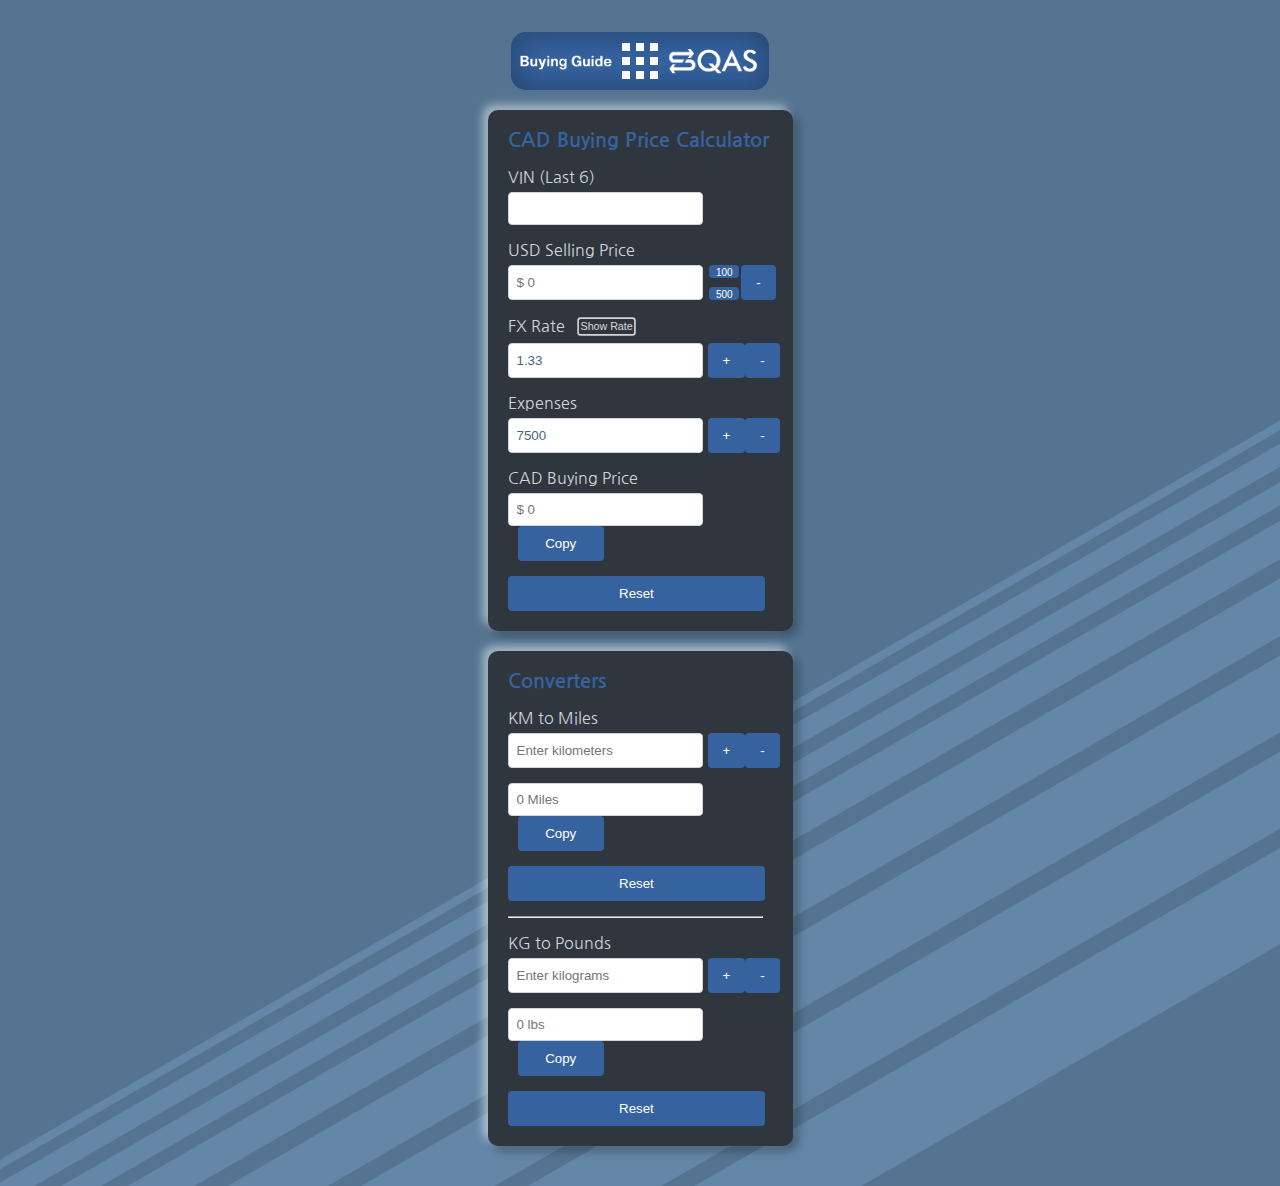
<file: index.html>
<!DOCTYPE html>
<html lang="en">
<head>
    <meta charset="UTF-8">
    <meta name="viewport" content="width=device-width, initial-scale=1.0">
    <title>Converter and Calculator</title>
    <link rel="stylesheet" href="style.css">
    <script src="script.js" defer></script>
</head>
<body>
    <div class="menu-container">
        <div class="menu-item">
            <div class="menu-top">
                <div id="logo-container">
                    <img src="Buying_Guide_logo.png" alt="Buying Guide logo" id="BG">
                </div>
                <button class="btn btn-bento" id="menuToggle">
                    <span class="square"></span>
                    <span class="square"></span>
                    <span class="square"></span>
                    <span class="square"></span>
                    <span class="square"></span>
                    <span class="square"></span>
                    <span class="square"></span>
                    <span class="square"></span>
                    <span class="square"></span>
                </button>
                <div id="logo-container">
                    <img src="QAS_WHITE_LOGO.png" alt="QAS logo" id="logo">
                </div>
            </div>
        </div>
    </div>
    <div class="calculator-options" id="calculatorOptions">
        <div class="calcmenu">
        <button class="calculator-option active" onclick="toggleCalculator('cad')">CAD Calculator</button>
        <button class="calculator-option" onclick="toggleCalculator('usd')">USD Calculator</button>
    </div>
        <h3 class="menu-title">Calculator Menu</h3>
    </div>
    <div class="bento-box">
        <div id="cadCalculator" class="bento-item">
            <h2>CAD Buying Price Calculator</h2>
            <div class="form-group">
                <label for="vin">VIN (Last 6)</label>
                <input type="text" id="vin" maxlength="6">
            </div>
            <div class="form-group">
                <label for="usdPrice">USD Selling Price</label>
                <div class="inputButtons">
                    <input type="number" placeholder="$ 0" id="usdPrice" oninput="calculateCADBuyingPrice('usdPrice')" step="200">
                    <div class="inputButton">
                        <button type="button" class="decrement" onclick="changeValue('usdPrice', -200)">-</button>
                        <div class="doubleincrement">
                            <button type="button" class="increment" id="doubleincrement" onclick="changeValue('usdPrice', 100)">100</button>
                            <button type="button" class="increment" id="doubleincrement" onclick="changeValue('usdPrice', 500)">500</button>
                        </div>
                    </div>
                </div>
            </div>
            <div class="form-group">
                <div class="fxratecontainer">
                    <label for="fxRate">FX Rate</label>
                    <button class="ratesDisplay" id="fetchRateButton"><p>Show Rate</p></button>
                </div>
                <div class="inputButtons">
                    <input type="number" id="fxRate" step="0.01" value="1.33" oninput="calculateCADBuyingPrice()">
                    <div class="inputButton">
                        <button type="button" class="decrement" onclick="changeValueFX('fxRate', -0.01)">-</button>
                        <button type="button" class="increment" onclick="changeValueFX('fxRate', 0.01)">+</button>
                    </div>
                </div>
            </div>
            <!-- Modal for displaying the exchange rate -->
            <div id="rateModal" class="modal">
                <div class="modal-content">
                <span class="close">&times;</span>
                <h2>Current CAD to USD Rate</h2>
                <p id="rateDisplay">Fetching rate...</p>
                <p id="lastUpdated">Last updated: N/A</p> <!-- Placeholder for last update -->
                <button id="updateRateButton">Update</button>
                </div>
            </div>
            <div class="form-group">
                <label for="expenses">Expenses</label>
                <div class="inputButtons">
                    <input type="number" id="expenses" oninput="calculateCADBuyingPrice('expenses')" step="100">
                        <div class="inputButton">
                            <button type="button" class="decrement" onclick="changeValue('expenses', -100)">-</button>
                            <button type="button" class="increment" onclick="changeValue('expenses', 100)">+</button>
                        </div>
                </div>
            </div>
            <div class="form-group">
                <label for="cadBuyingPrice">CAD Buying Price</label>
                <div class="copyResults">
                    <input type="text" placeholder="$ 0" id="cadBuyingPrice" readonly>
                    <button id="copyResults" onclick="copyCAD()">Copy</button>
                </div>
            </div>
            <button id="resetResults" onclick="resetCADCalculator()">Reset</button>
        </div>
        
        <div id="usdCalculator" class="bento-item" style="display: none;">
            <h2>USD Selling Price Calculator</h2>
            <div class="form-group">
                <label for="vin">VIN (Last 6)</label>
                <input type="text" id="vin" maxlength="6">
            </div>
            <div class="form-group">
                <label for="cadBoughtPrice">CAD Bought Price</label>
                <input type="number" placeholder="$ 0" id="cadBoughtPrice" oninput="calculateUSDSellingPrice('cadBoughtPrice')" step="200">
            </div>
            <div class="form-group">
                <label for="desiredProfit">Desired Profit</label>
                <input type="number" id="desiredProfit" oninput="calculateUSDSellingPrice('desiredProfit')">
            </div>
            <div class="form-group">
                <label for="expenses2">Expenses</label>
                <input type="number" id="expenses2" oninput="calculateUSDSellingPrice('expenses2')" step="100">
            </div>
            <div class="form-group">
                <label for="fxRate2">FX Rate (CAD to USD)</label>
                <input type="number" id="fxRate2" step="0.01" value="1.33" oninput="calculateUSDSellingPrice()">
            </div>
            <div class="form-group">
                <label for="usdSellingPrice">USD Selling Price</label>
                <input type="text" placeholder="$ 0" id="usdSellingPrice" readonly>
            </div>
            <button onclick="resetUSDCalculator()">Reset</button>
        </div>
        <div class="bento-item">
            <h2>Converters</h2>
            <div class="form-group">
                <label for="km">KM to Miles</label>
                <div class="inputButtons">
                    <input type="number" id="km" placeholder="Enter kilometers" oninput="convertKmToMiles()" step="50">
                    <div class="inputButton">
                        <button type="button" class="decrement" onclick="changeValue('km', -50)">-</button>
                        <button type="button" class="increment" onclick="changeValue('km', 50)">+</button>
                    </div>
                </div>
            </div>
            <div class="form-group">
                <div class="copyResults">
                    <input type="number" id="miles" placeholder="0 Miles" readonly>
                    <button id="copyResults" onclick="copyMiles()">Copy</button>
                </div>
            </div>
            <button id="resetResults" onclick="resetKm()">Reset</button>
            <hr style="margin-top: 15px; margin-right: 15px; margin-bottom: 15px; margin-left: 0px;">
            <div class="form-group">
                <label for="kg">KG to Pounds</label>
                <div class="inputButtons">
                    <input type="number" id="kg" placeholder="Enter kilograms" oninput="convertKgToPounds()" step="50">
                    <div class="inputButton">
                        <button type="button" class="decrement" onclick="changeValue('km', -50)">-</button>
                        <button type="button" class="increment" onclick="changeValue('km', 50)">+</button>
                    </div>
                </div>
            </div>
            <div class="form-group">
                <div class="copyResults">
                    <input type="number" id="pounds" placeholder="0 lbs" readonly>
                    <button id="copyResults" onclick="copyPounds()">Copy</button>
                </div>
            </div>
            <button id="resetResults" onclick="resetKg()">Reset</button>
        </div>
    </div>
</body>
</html>
</file>
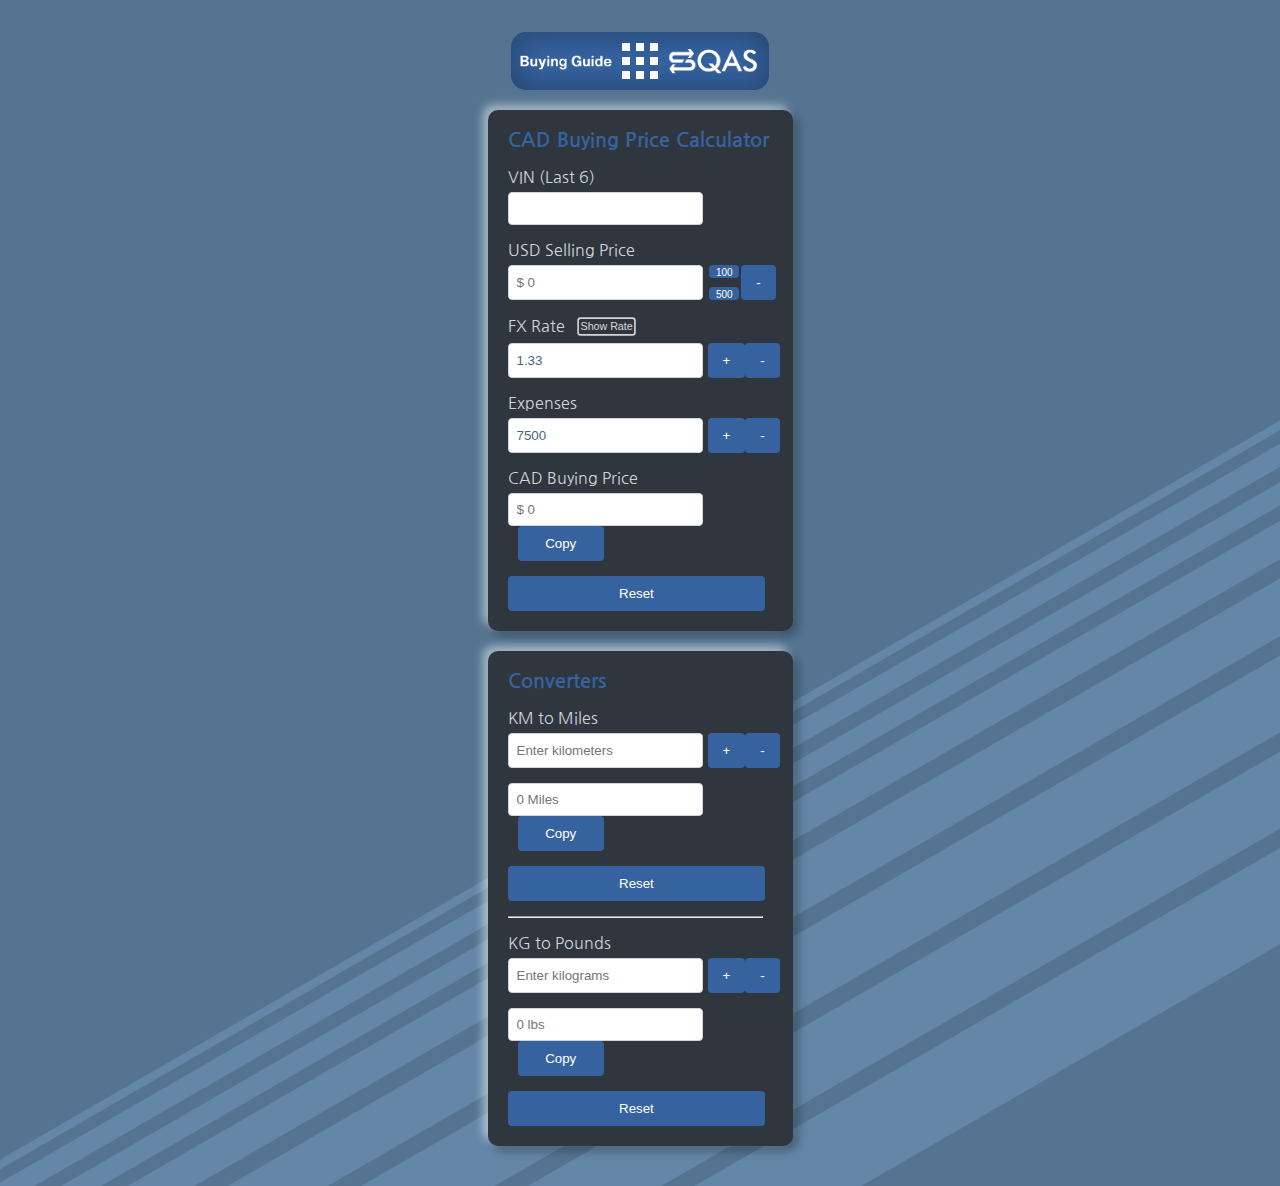
<file: MainPage.html>
<!DOCTYPE html>
<html lang="en">
<head>
    <meta charset="UTF-8">
    <meta name="viewport" content="width=device-width, initial-scale=1.0">
    <title>Converter and Calculator</title>
    <link rel="stylesheet" href="style.css">
    <script src="script.js" defer></script>
</head>
<body>
    <div class="menu-container">
        <div class="menu-item">
            <div class="menu-top">
                <div id="logo-container">
                    <img src="Buying_Guide_logo.png" alt="Buying Guide logo" id="BG">
                </div>
                <button class="btn btn-bento" id="menuToggle">
                    <span class="square"></span>
                    <span class="square"></span>
                    <span class="square"></span>
                    <span class="square"></span>
                    <span class="square"></span>
                    <span class="square"></span>
                    <span class="square"></span>
                    <span class="square"></span>
                    <span class="square"></span>
                </button>
                <div id="logo-container">
                    <img src="QAS_WHITE_LOGO.png" alt="QAS logo" id="logo">
                </div>
            </div>
        </div>
    </div>
    <div class="calculator-options" id="calculatorOptions">
        <div class="calcmenu">
        <button class="calculator-option active" onclick="toggleCalculator('cad')">CAD Calculator</button>
        <button class="calculator-option" onclick="toggleCalculator('usd')">USD Calculator</button>
    </div>
        <h3 class="menu-title">Calculator Menu</h3>
    </div>
    <div class="bento-box">
        <div id="cadCalculator" class="bento-item">
            <h2>CAD Buying Price Calculator</h2>
            <div class="form-group">
                <label for="vin">VIN (Last 6)</label>
                <input type="text" id="vin" maxlength="6">
            </div>
            <div class="form-group">
                <label for="usdPrice">USD Selling Price</label>
                <div class="inputButtons">
                    <input type="number" placeholder="$ 0" id="usdPrice" oninput="calculateCADBuyingPrice('usdPrice')" step="200">
                    <div class="inputButton">
                        <button type="button" class="decrement" onclick="changeValue('usdPrice', -200)">-</button>
                        <div class="doubleincrement">
                            <button type="button" class="increment" id="doubleincrement" onclick="changeValue('usdPrice', 100)">100</button>
                            <button type="button" class="increment" id="doubleincrement" onclick="changeValue('usdPrice', 500)">500</button>
                        </div>
                    </div>
                </div>
            </div>
            <div class="form-group">
                <div class="fxratecontainer">
                    <label for="fxRate">FX Rate</label>
                    <button class="ratesDisplay" id="fetchRateButton"><p>Show Rate</p></button>
                </div>
                <div class="inputButtons">
                    <input type="number" id="fxRate" step="0.01" value="1.33" oninput="calculateCADBuyingPrice()">
                    <div class="inputButton">
                        <button type="button" class="decrement" onclick="changeValueFX('fxRate', -0.01)">-</button>
                        <button type="button" class="increment" onclick="changeValueFX('fxRate', 0.01)">+</button>
                    </div>
                </div>
            </div>
            <!-- Modal for displaying the exchange rate -->
            <div id="rateModal" class="modal">
                <div class="modal-content">
                <span class="close">&times;</span>
                <h2>Current CAD to USD Rate</h2>
                <p id="rateDisplay">Fetching rate...</p>
                <p id="lastUpdated">Last updated: N/A</p> <!-- Placeholder for last update -->
                <button id="updateRateButton">Update</button>
                </div>
            </div>
            <div class="form-group">
                <label for="expenses">Expenses</label>
                <div class="inputButtons">
                    <input type="number" id="expenses" oninput="calculateCADBuyingPrice('expenses')" step="100">
                        <div class="inputButton">
                            <button type="button" class="decrement" onclick="changeValue('expenses', -100)">-</button>
                            <button type="button" class="increment" onclick="changeValue('expenses', 100)">+</button>
                        </div>
                </div>
            </div>
            <div class="form-group">
                <label for="cadBuyingPrice">CAD Buying Price</label>
                <div class="copyResults">
                    <input type="text" placeholder="$ 0" id="cadBuyingPrice" readonly>
                    <button id="copyResults" onclick="copyCAD()">Copy</button>
                </div>
            </div>
            <button id="resetResults" onclick="resetCADCalculator()">Reset</button>
        </div>
        
        <div id="usdCalculator" class="bento-item" style="display: none;">
            <h2>USD Selling Price Calculator</h2>
            <div class="form-group">
                <label for="vin">VIN (Last 6)</label>
                <input type="text" id="vin" maxlength="6">
            </div>
            <div class="form-group">
                <label for="cadBoughtPrice">CAD Bought Price</label>
                <input type="number" placeholder="$ 0" id="cadBoughtPrice" oninput="calculateUSDSellingPrice('cadBoughtPrice')" step="200">
            </div>
            <div class="form-group">
                <label for="desiredProfit">Desired Profit</label>
                <input type="number" id="desiredProfit" oninput="calculateUSDSellingPrice('desiredProfit')">
            </div>
            <div class="form-group">
                <label for="expenses2">Expenses</label>
                <input type="number" id="expenses2" oninput="calculateUSDSellingPrice('expenses2')" step="100">
            </div>
            <div class="form-group">
                <label for="fxRate2">FX Rate (CAD to USD)</label>
                <input type="number" id="fxRate2" step="0.01" value="1.33" oninput="calculateUSDSellingPrice()">
            </div>
            <div class="form-group">
                <label for="usdSellingPrice">USD Selling Price</label>
                <input type="text" placeholder="$ 0" id="usdSellingPrice" readonly>
            </div>
            <button onclick="resetUSDCalculator()">Reset</button>
        </div>
        <div class="bento-item">
            <h2>Converters</h2>
            <div class="form-group">
                <label for="km">KM to Miles</label>
                <div class="inputButtons">
                    <input type="number" id="km" placeholder="Enter kilometers" oninput="convertKmToMiles()" step="50">
                    <div class="inputButton">
                        <button type="button" class="decrement" onclick="changeValue('km', -50)">-</button>
                        <button type="button" class="increment" onclick="changeValue('km', 50)">+</button>
                    </div>
                </div>
            </div>
            <div class="form-group">
                <div class="copyResults">
                    <input type="number" id="miles" placeholder="0 Miles" readonly>
                    <button id="copyResults" onclick="copyMiles()">Copy</button>
                </div>
            </div>
            <button id="resetResults" onclick="resetKm()">Reset</button>
            <hr style="margin-top: 15px; margin-right: 15px; margin-bottom: 15px; margin-left: 0px;">
            <div class="form-group">
                <label for="kg">KG to Pounds</label>
                <div class="inputButtons">
                    <input type="number" id="kg" placeholder="Enter kilograms" oninput="convertKgToPounds()" step="50">
                    <div class="inputButton">
                        <button type="button" class="decrement" onclick="changeValue('km', -50)">-</button>
                        <button type="button" class="increment" onclick="changeValue('km', 50)">+</button>
                    </div>
                </div>
            </div>
            <div class="form-group">
                <div class="copyResults">
                    <input type="number" id="pounds" placeholder="0 lbs" readonly>
                    <button id="copyResults" onclick="copyPounds()">Copy</button>
                </div>
            </div>
            <button id="resetResults" onclick="resetKg()">Reset</button>
        </div>
    </div>
</body>
</html>
</file>
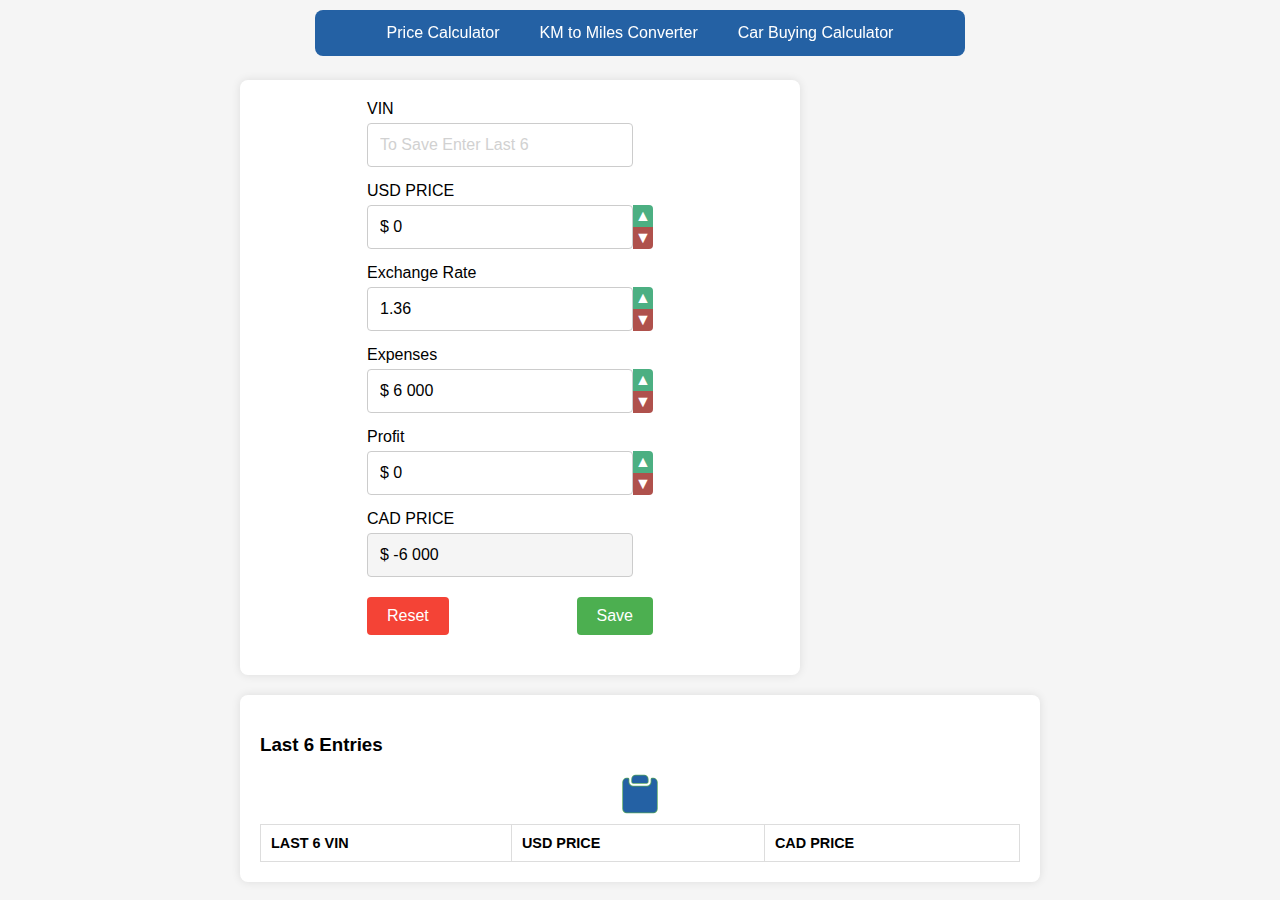
<file: QASBUYINGGUIDE.html>
<!DOCTYPE html>
<html lang="en">
<head>
    <meta charset="UTF-8">
    <meta name="viewport" content="width=device-width, initial-scale=1.0">
    <title>Price Calculator and KM to Miles Converter</title>
    <style>
        body {
            font-family: Arial, Helvetica, sans-serif;
            display: flex;
            flex-direction: column;
            align-items: center;
            height: 100vh;
            margin: 0;
            background-color: #f5f5f5;
            box-sizing: border-box;
        }

        .navbar {
            width: 100%;
            max-width: 650px;
            border-radius: 8px;
            top: 10px;
            background-color: #2461a4;
            overflow: hidden;
            position: fixed;
            z-index: 1000;
            display: flex;
            justify-content: center;
        }

        .navbar a {
            color: white;
            padding: 14px 20px;
            text-align: center;
            text-decoration: none;
            display: block;
        }

        .navbar a:hover {
            background-color: #ddd;
            color: black;
        }

        .content {
            margin-top: 60px; /* Adjust margin to prevent content overlap with navbar */
            width: 100%;
            max-width: 800px;
        }

        .headerguide {
            width: 100%;
            max-width: 400px;
            background-color: #2461a4;
            padding: 10px;
            display: flex;
            justify-content: center;
            align-items: center;
            position: fixed;
            border-radius: 8px;
            top: 10px;
            z-index: 1000;
        }

        .headerguide img {
            height: 40px;
            max-width: 100%;
        }

        .container, .converter-container, .car-calculator-container {
            background-color: white;
            padding: 20px;
            border-radius: 8px;
            box-shadow: 0 0 10px rgba(0, 0, 0, 0.1);
            margin-top: 20px;
            width: 70%;
            max-width: 800px;
            box-sizing: border-box;
            justify-content: space-around;
            display: none; /* Initially hidden */
        }

        .form-container, .car-calculator-form-container {
            margin-bottom: 20px;
        }

        .form-group {
            margin-bottom: 15px;
            width: 100%;
        }

        .form-group label {
            display: block;
            margin-bottom: 5px;
            font-size: 1rem; /* Responsive font size */
        }

        .form-group .input-container {
            position: relative;
            width: 100%;
        }

        .form-group input[type="text"],
        .form-group input[type="number"] {
            width: calc(100% - 20px);
            padding: 12px;
            border: 1px solid #ccc;
            border-radius: 4px;
            display: inline-block;
            -webkit-appearance: none; /* Override default appearance */
            appearance: none;
            box-sizing: border-box;
            font-size: 1rem; /* Responsive font size */
        }

        .form-group input[readonly] {
            background-color: #f5f5f5;
        }

        .spinner-button {
            position: absolute;
            right: 0;
            width: 20px;
            height: 50%;
            display: flex;
            align-items: center;
            justify-content: center;
            cursor: pointer;
            color: white;
            user-select: none;
        }

        .spinner-up {
            top: 0;
            background-color: #4caf82;
            border-radius: 0 4px 0 0;
        }

        .spinner-down {
            bottom: 0;
            background-color: #af514c;
            border-radius: 0 0 4px 0;
        }

        .actions {
            display: flex;
            justify-content: space-between;
            margin-top: 20px;
        }

        .actions button {
            padding: 10px 20px;
            border: none;
            border-radius: 4px;
            cursor: pointer;
            transition: background-color 0.3s ease;
            font-size: 1rem;
        }

        .actions button:hover {
            background-color: #ddd;
        }

        .actions .save-btn {
            background-color: #4caf50;
            color: white;
        }

        .actions .cancel-btn {
            background-color: #f44336;
            color: white;
        }

        .last-entries {
            display: flex;
            flex-direction: column;
            width: 100%;
            max-width: 800px;
            margin-top: 20px;
            background-color: white;
            padding: 20px;
            border-radius: 8px;
            box-shadow: 0 0 10px rgba(0, 0, 0, 0.1);
            box-sizing: border-box;
        }

        .last-entries table {
            width: 100%;
            border-collapse: collapse;
            margin-top: 10px;
        }

        .last-entries table, .last-entries th, .last-entries td {
            border: 1px solid #ddd;
        }

        .last-entries th, .last-entries td {
            padding: 10px;
            text-align: left;
            font-size: 0.9rem;
        }

        .converter-container {
            color: white;
            background-color: #4fa75c;
            padding: 20px;
            border-radius: 8px;
            display: flex;
            flex-direction: column;
            box-sizing: border-box;
            margin-top: 20px;
            position: fixed;
        }

        .converter-container label {
            display: block;
            margin-bottom: 5px;
            font-size: 1rem; /* Responsive font size */
        }

        .converter-container .input-container {
            position: relative;
            width: 100%;
        }

        .converter-container input[type="text"],
        .converter-container input[type="number"] {
            background-color: #2160a1;
            font: inherit;
            color: white;
            width: calc(100% - 20px);
            padding: 10px;
            border: 1px solid #ccc;
            border-radius: 4px;
            display: inline-block;
            -webkit-appearance: none; /* Override default appearance */
            appearance: none;
            box-sizing: border-box;
            font-size: 1rem; /* Responsive font size */
        }

        .car-calculator-container {
            background-color: #4fa75c;
            padding: 20px;
            border-radius: 8px;
            display: flex;
            flex-direction: column;
            box-sizing: border-box;
            margin-top: 20px;
        }

        .car-calculator-container label {
            display: block;
            margin-bottom: 5px;
            font-size: 1rem; /* Responsive font size */
        }

        .car-calculator-container .input-container {
            position: relative;
            width: 100%;
        }

        .car-calculator-container input[type="text"],
        .car-calculator-container input[type="number"] {
            background-color: #2160a1;
            font: inherit;
            color: white;
            width: calc(100% - 20px);
            padding: 10px;
            border: 1px solid #ffffff;
            border-radius: 4px;
            display: inline-block;
            -webkit-appearance: none; /* Override default appearance */
            appearance: none;
            box-sizing: border-box;
            font-size: 1rem; /* Responsive font size */
        }

        ::placeholder {
            text-transform: none;
            color: rgb(209, 209, 209);
        }

        .converter-container .spinner-button,
        .car-calculator-container .spinner-button {
            position: absolute;
            right: 0;
            width: 20px;
            height: 50%;
            display: flex;
            align-items: center;
            justify-content: center;
            cursor: pointer;
            color: white;
            user-select: none;
        }

        .converter-container .spinner-up,
        .car-calculator-container .spinner-up {
            top: 0;
            background-color: #4caf82;
            border-radius: 0 4px 0 0;
        }

        .converter-container .spinner-down,
        .car-calculator-container .spinner-down {
            bottom: 0;
            background-color: #af514c;
            border-radius: 0 0 4px 0;
        }

        @media (min-width: 768px) {
            .container {
                flex-direction: row;
                justify-content: space-around;
            }
            .form-container {
                margin-right: 20px;
                width: 55%;
            }
            .converter-container,
            .car-calculator-container {
                width: 40%;
            }
        }
    </style>
</head>
<body>
    <div class="navbar">
        <a href="#" onclick="showPage('calculator')">Price Calculator</a>
        <a href="#" onclick="showPage('converter')">KM to Miles Converter</a>
        <a href="#" onclick="showPage('carCalculator')">Car Buying Calculator</a>
    </div>

    <div class="content">
        <!-- Price Calculator Page -->
        <div class="container" id="calculator">
            <div class="form-container">
                <div class="form-group">
                    <label for="vin">VIN</label>
                    <input type="text" id="vin" maxlength="7" placeholder="To Save Enter Last 6" oninput="formatVin()" inputmode="numeric" pattern="[0-9]*" onkeypress="return isNumberKey(event)"
                    style="text-transform:uppercase">
                </div>
                <div class="form-group">
                    <label for="usdPrice">USD PRICE</label>
                    <div class="input-container">
                        <input type="text" id="usdPrice" value="$ 0" inputmode="numeric" oninput="formatAndCalculate('usdPrice')" onkeypress="return isNumberKey(event)">
                        <div class="spinner-button spinner-up" onclick="incrementInput('usdPrice', 100)">▲</div>
                        <div class="spinner-button spinner-down" onclick="incrementInput('usdPrice', -100)">▼</div>
                    </div>
                </div>
                <div class="form-group">
                    <label for="exchangeRate">Exchange Rate</label>
                    <div class="input-container">
                        <input type="number" id="exchangeRate" step="0.01" value="1.36" inputmode="numeric" oninput="calculateCadPrice()" onkeypress="return isNumberKey(event)">
                        <div class="spinner-button spinner-up" onclick="incrementInput('exchangeRate', 0.01)">▲</div>
                        <div class="spinner-button spinner-down" onclick="incrementInput('exchangeRate', -0.01)">▼</div>
                    </div>
                </div>
                <div class="form-group">
                    <label for="expenses">Expenses</label>
                    <div class="input-container">
                        <input type="text" id="expenses" value="$ 6 000" inputmode="numeric" oninput="formatAndCalculate('expenses')" onkeypress="return isNumberKey(event)">
                        <div class="spinner-button spinner-up" onclick="incrementInput('expenses', 250)">▲</div>
                        <div class="spinner-button spinner-down" onclick="incrementInput('expenses', -250)">▼</div>
                    </div>
                </div>
                <div class="form-group">
                    <label for="profit">Profit</label>
                    <div class="input-container">
                        <input type="text" id="profit" value="$ 0" inputmode="numeric" oninput="formatAndCalculate('profit')" onkeypress="return isNumberKey(event)">
                        <div class="spinner-button spinner-up" onclick="incrementInput('profit', 250)">▲</div>
                        <div class="spinner-button spinner-down" onclick="incrementInput('profit', -250)">▼</div>
                    </div>
                </div>
                <div class="form-group">
                    <label for="cadPrice">CAD PRICE</label>
                    <input type="text" id="cadPrice" readonly>
                </div>
                <div class="actions">
                    <button class="cancel-btn" onclick="resetForm()">Reset</button>
                    <button class="save-btn" onclick="saveEntry()">Save</button>
                </div>
            </div>
        </div>

        <!-- KM to Miles Converter Page -->
        <div class="converter-container" id="converter">
            <label for="kmInput">KM to Miles</label>
            <div class="input-container">
                <input type="text" id="kmInput" placeholder="0" inputmode="numeric" oninput="convertKmToMiles()" onkeypress="return isNumberKey(event)">
                <div class="spinner-button spinner-up" onclick="incrementKm(10)">▲</div>
                <div class="spinner-button spinner-down" onclick="incrementKm(-10)">▼</div>
            </div>
            <p id="milesOutput">Miles: 0</p>
        </div>

        <!-- Car Buying Calculator Page -->
        <div class="car-calculator-container" id="carCalculator">
            <div class="car-calculator-form-container">
                <div class="form-group">
                    <label for="cadBoughtPrice">CAD Bought Price</label>
                    <div class="input-container">
                        <input type="text" id="cadBoughtPrice" value="$ 0" inputmode="numeric" oninput="formatAndCalculateCar('cadBoughtPrice')" onkeypress="return isNumberKey(event)">
                        <div class="spinner-button spinner-up" onclick="incrementCarInput('cadBoughtPrice', 100)">▲</div>
                        <div class="spinner-button spinner-down" onclick="incrementCarInput('cadBoughtPrice', -100)">▼</div>
                    </div>
                </div>
                <div class="form-group">
                    <label for="desiredProfit">Desired Profit</label>
                    <div class="input-container">
                        <input type="text" id="desiredProfit" value="$ 0" inputmode="numeric" oninput="formatAndCalculateCar('desiredProfit')" onkeypress="return isNumberKey(event)">
                        <div class="spinner-button spinner-up" onclick="incrementCarInput('desiredProfit', 100)">▲</div>
                        <div class="spinner-button spinner-down" onclick="incrementCarInput('desiredProfit', -100)">▼</div>
                    </div>
                </div>
                <div class="form-group">
                    <label for="fxRate">FX Rate (CAD to USD)</label>
                    <div class="input-container">
                        <input type="number" id="fxRate" step="0.01" value="1.36" inputmode="numeric" oninput="calculateUsdSellingPrice()" onkeypress="return isNumberKey(event)">
                        <div class="spinner-button spinner-up" onclick="incrementCarInput('fxRate', 0.01)">▲</div>
                        <div class="spinner-button spinner-down" onclick="incrementCarInput('fxRate', -0.01)">▼</div>
                    </div>
                </div>
                <div class="form-group">
                    <label for="usdSellingPrice">USD Selling Price</label>
                    <input type="text" id="usdSellingPrice" readonly>
                </div>
                <div class="actions">
                    <button class="cancel-btn" onclick="resetCarForm()">Reset</button>
                </div>
            </div>
        </div>
    </div>

    <div class="last-entries">
        <h3>Last 6 Entries</h3>
        <table id="entriesTable" style="text-transform:uppercase">
            <svg style="height: 40px; cursor:pointer;" onclick="copyTableToClipboard()" fill="#2461a4" xmlns="http://www.w3.org/2000/svg" viewBox="0 0 52.00 52.00" enable-background="new 0 0 52 52" xml:space="preserve" stroke="#2461a4" stroke-width="0.0005200000000000001" transform="matrix(-1, 0, 0, 1, 0, 0)rotate(0)"><g id="SVGRepo_bgCarrier" stroke-width="0"></g><g id="SVGRepo_tracerCarrier" stroke-linecap="round" stroke-linejoin="round" stroke="#55a461" stroke-width="2.08"> <g> <path d="M17.4,11.6h17.3c0.9,0,1.6-0.7,1.6-1.6V6.8c0-2.6-2.1-4.8-4.7-4.8h-11c-2.6,0-4.7,2.2-4.7,4.8V10 C15.8,10.9,16.5,11.6,17.4,11.6z"></path> <path d="M43.3,6h-1.6c-0.5,0-0.8,0.3-0.8,0.8V10c0,3.5-2.8,6.4-6.3,6.4H17.4c-3.5,0-6.3-2.9-6.3-6.4V6.8 c0-0.5-0.3-0.8-0.8-0.8H8.7C6.1,6,4,8.2,4,10.8v34.4C4,47.8,6.1,50,8.7,50h34.6c2.6,0,4.7-2.2,4.7-4.8V10.8C48,8.2,45.9,6,43.3,6z"></path> </g> </g><g id="SVGRepo_iconCarrier"> <g> <path d="M17.4,11.6h17.3c0.9,0,1.6-0.7,1.6-1.6V6.8c0-2.6-2.1-4.8-4.7-4.8h-11c-2.6,0-4.7,2.2-4.7,4.8V10 C15.8,10.9,16.5,11.6,17.4,11.6z"></path> <path d="M43.3,6h-1.6c-0.5,0-0.8,0.3-0.8,0.8V10c0,3.5-2.8,6.4-6.3,6.4H17.4c-3.5,0-6.3-2.9-6.3-6.4V6.8 c0-0.5-0.3-0.8-0.8-0.8H8.7C6.1,6,4,8.2,4,10.8v34.4C4,47.8,6.1,50,8.7,50h34.6c2.6,0,4.7-2.2,4.7-4.8V10.8C48,8.2,45.9,6,43.3,6z"></path> </g> </g></svg>
            <thead>
                <tr>
                    <th>Last 6 VIN</th>
                    <th>USD PRICE</th>
                    <th>CAD PRICE</th>
                </tr>
            </thead>
            <tbody>
                
            </tbody>
        </table>
    </div>

    <script>
        function showPage(page) {
            document.querySelectorAll('.container, .converter-container, .car-calculator-container').forEach(container => {
                container.style.display = 'none';
            });
            document.getElementById(page).style.display = 'flex';
        }

        function formatNumber(num) {
            return "$ " + num.toString().replace(/\B(?=(\d{3})+(?!\d))/g, " ");
        }

        function formatNumberNoSymbol(num) {
            return num.toString().replace(/\B(?=(\d{3})+(?!\d))/g, " ");
        }

        function parseFormattedNumber(str) {
            return parseFloat(str.replace(/[^0-9.-]+/g,""));
        }

        function formatAndCalculate(id) {
            let input = document.getElementById(id);
            let value = parseFormattedNumber(input.value);
            input.value = formatNumber(value);
            calculateCadPrice();
        }

        function formatAndCalculateCar(id) {
            let input = document.getElementById(id);
            let value = parseFormattedNumber(input.value);
            input.value = formatNumber(value);
            calculateUsdSellingPrice();
        }

        function calculateCadPrice() {
            const usdPrice = parseFormattedNumber(document.getElementById('usdPrice').value) || 0;
            const exchangeRate = parseFloat(document.getElementById('exchangeRate').value) || 0;
            const expenses = parseFormattedNumber(document.getElementById('expenses').value) || 0;
            const profit = parseFormattedNumber(document.getElementById('profit').value) || 0;
            const cadPrice = Math.ceil((usdPrice * exchangeRate) - (expenses + profit));
            document.getElementById('cadPrice').value = formatNumber(cadPrice);
        }

        function calculateUsdSellingPrice() {
            const cadBoughtPrice = parseFormattedNumber(document.getElementById('cadBoughtPrice').value) || 0;
            const desiredProfit = parseFormattedNumber(document.getElementById('desiredProfit').value) || 0;
            const fxRate = parseFloat(document.getElementById('fxRate').value) || 0;
            const usdSellingPrice = Math.ceil((cadBoughtPrice + desiredProfit) / fxRate);
            document.getElementById('usdSellingPrice').value = formatNumber(usdSellingPrice);
        }

        function incrementInput(id, increment) {
            let input = document.getElementById(id);
            let value;
            if (input.type === 'text') {
                value = parseFormattedNumber(input.value) || 0;
            } else {
                value = parseFloat(input.value) || 0;
            }
            value += increment;
            if (input.type === 'text') {
                input.value = formatNumber(value);
            } else {
                input.value = value.toFixed(2);
            }
            calculateCadPrice();
        }

        function incrementCarInput(id, increment) {
            let input = document.getElementById(id);
            let value;
            if (input.type === 'text') {
                value = parseFormattedNumber(input.value) || 0;
            } else {
                value = parseFloat(input.value) || 0;
            }
            value += increment;
            if (input.type === 'text') {
                input.value = formatNumber(value);
            } else {
                input.value = value.toFixed(2);
            }
            calculateUsdSellingPrice();
        }

        function resetForm() {
            document.getElementById('vin').value = '';
            document.getElementById('usdPrice').value = '$ 0';
            document.getElementById('exchangeRate').value = '1.36';
            document.getElementById('expenses').value = '$ 6 000';
            document.getElementById('profit').value = '$ 0';
            document.getElementById('cadPrice').value = '';
        }

        function resetCarForm() {
            document.getElementById('cadBoughtPrice').value = '$ 0';
            document.getElementById('desiredProfit').value = '$ 0';
            document.getElementById('fxRate').value = '1.36';
            document.getElementById('usdSellingPrice').value = '';
        }

        function saveEntry() {
            const vin = document.getElementById('vin').value;
            const usdPrice = document.getElementById('usdPrice').value;
            const cadPrice = document.getElementById('cadPrice').value;

            if (vin.length < 6) {
                alert('VIN must be at least 6 characters long.');
                return;
            }

            const last6Vin = vin.slice(-7);

            const table = document.getElementById('entriesTable').getElementsByTagName('tbody')[0];
            const newRow = table.insertRow(0);  // Insert new row at the top

            const cell1 = newRow.insertCell(0);
            const cell2 = newRow.insertCell(1);
            const cell3 = newRow.insertCell(2);

            cell1.innerHTML = last6Vin;
            cell2.innerHTML = usdPrice;
            cell3.innerHTML = cadPrice;

            if (table.rows.length > 6) {
                table.deleteRow(6);
            }
        }

        function convertKmToMiles() {
            const kmInput = document.getElementById('kmInput');
            let km = kmInput.value.replace(/\s+/g, '');
            if (km === '') return;
            km = parseInt(km.replace(/[^0-9]/g, ''), 10);
            if (km > 999999) {
                km = 999999;
            }
            kmInput.value = formatNumberNoSymbol(km);
            const miles = km * 0.621371;
            document.getElementById('milesOutput').innerText = "Miles: " + formatNumberNoSymbol(miles.toFixed(0));
        }

        function incrementKm(amount) {
            const kmInput = document.getElementById('kmInput');
            let km = kmInput.value.replace(/\s+/g, '');
            km = parseInt(km.replace(/[^0-9]/g, ''), 10) || 0;
            km += amount;
            if (km > 999999) {
                km = 999999;
            } else if (km < 0) {
                km = 0;
            }
            kmInput.value = formatNumberNoSymbol(km);
            convertKmToMiles();
        }

        function formatVin() {
            const vinInput = document.getElementById('vin');
            let vinValue = vinInput.value.replace(/\s+/g, ''); // Remove all spaces
            if (vinValue.length > 3) {
                vinValue = vinValue.slice(0, 3) + ' ' + vinValue.slice(3); // Add space after 3 characters
            }
            vinInput.value = vinValue;
        }

        function isNumberKey(evt) {
            var charCode = (evt.which) ? evt.which : evt.keyCode;
            if (charCode > 31 && (charCode < 48 || charCode > 57)) {
                return false;
            }
            return true;
        }

        function copyTableToClipboard() {
            let table = document.querySelector('.last-entries table');
            let range = document.createRange();
            range.selectNode(table);
            window.getSelection().removeAllRanges();
            window.getSelection().addRange(range);
            document.execCommand('copy');
            window.getSelection().removeAllRanges();
            alert('Table copied to clipboard');
        }

        // Initial setup
        calculateCadPrice();
        showPage('calculator'); // Default page to show
    </script>
</body>
</html>
</file>
<file: style.css>
@import url("https://fonts.googleapis.com/css2?family=Nanum+Gothic:wght@400;700;800&display=swap");

:root {
    --primary: #4cc9f0;
    --pink: hsl(333, 93%, 56%);
    --magenta: #b5179e;
    --purple: #7209b7;
    --blue: #3663A0;
    --lightblue: #45d15f;
    --default: #d1d5da;
    --defaultBg: #2f363d;
    --dark: #486682;
    --lightBg: #ffffff;
    --white: rgb(255, 255, 255);
    --dark-color: #547491 ;
    --mid-dark: #6486a7 ;
}

* {
    box-sizing: border-box;
}

body {
    display: block;
    animation: spawn 2s ease-in-out forwards; 
    font-family: "Nanum Gothic", sans-serif;
    color: var(--dark);
    margin: 0;
    padding: 0px 20px 20px 20px;
    background-color: var(--mid-dark) ;
    background-image: linear-gradient(
      150deg,
      var(--dark-color) 60.2%,
      var(--mid-dark) 60.28%,
      var(--mid-dark) 60.7%,
      var(--dark-color) 60.78%,
      var(--dark-color) 61.4%,
      var(--mid-dark) 61.48%,
      var(--mid-dark) 62.6%,
      var(--dark-color) 62.68%,
      var(--dark-color) 63.4%,
      var(--mid-dark) 63.48%,
      var(--mid-dark) 64.6%,
      var(--dark-color) 64.68%,
      var(--dark-color) 65.4%,
      var(--mid-dark) 65.48%,
      var(--mid-dark) 67.4%,
      var(--dark-color) 67.48%,
      var(--dark-color) 68.4%,
      var(--mid-dark) 68.48%,
      var(--mid-dark) 71.4%,
      var(--dark-color) 71.48%,
      var(--dark-color) 72.4%,
      var(--mid-dark) 72.48%,
      var(--mid-dark) 76.4%,
      var(--dark-color) 76.48%,
      var(--dark-color) 77.4%,
      var(--mid-dark) 77.48%,
      var(--mid-dark) 81.4%,
      var(--dark-color) 81.48%,
      var(--dark-color) 82.4%,
      var(--mid-dark) 82.48%,
      var(--mid-dark) 87.4%,
      var(--dark-color) 87.48%
    );
}

label {
    color: var(--default);
}

.bento-box {
    display: grid;
    grid-template-columns: repeat(auto-fit, minmax(300px, 1fr));
    gap: 20px;
    max-width: 305px;
    margin: 20px auto;
}

.bento-item {
    background-color: var(--defaultBg);
    border-radius: 10px;
    padding: 20px 15px 20px 20px;
    position: relative;
    box-shadow: -5px -5px 10px 0px rgba(255, 255, 255, 0.5), 5px 5px 10px 0px rgba(0, 0, 0, 0.3);
}

h2 {
    margin-top: 0;
    color: #3663A0;
    font-size: 1.27rem;
}

.form-group {
    margin-bottom: 15px;
}

.inputButtons{
    display: flex;
    flex-direction: row;
}

.inputButton{
    display: flex;
    flex-direction: row-reverse;
    margin-left: 5px ;
    width: 100%;
    justify-content: space-evenly;
}

/* Modal styling */
.modal {
    display: none; /* Hidden by default */
    position: fixed; 
    z-index: 1; 
    left: 0;
    top: 0;
    width: 50%;
    height: 33%; 
    overflow: auto; 
    background-color: rgb(0,0,0); 
    background-color: rgba(0,0,0,0.4);
    transform: translate(50%, 75%);
}

.modal-content {
    background-color: #fefefe;
    padding: 20px;
    border: 1px solid #888;
    width: 80%; 
    transform: translate(12%, 28%);
}

.close {
    opacity: 0.3;
    color: #aaa;
    float: right;
    font-size: 28px;
    font-weight: bold;
}

.close:hover,
.close:focus {
    opacity: 0.6;
    color: black;
    text-decoration: none;
    cursor: pointer;
}

label .fxRate {
    margin: 0px;
}

#updateRateButton {
    background-color: var(--blue);
    color: white;
    border: none;
    padding: 10px 15px;
    border-radius: 4px;
    cursor: pointer;
    margin-top: 15px;
}

#updateRateButton:hover {
    opacity: 0.8;
    transition: 0.3s ease-in-out;
}


.fxratecontainer{
    display: inline-flex;
    align-items: center;
}

#fetchRateButton {
    opacity: 0.8;
    background-color: rgba(0, 0, 0, 0);
    color: white;
    padding: 2px;
    border-radius: 4px;
    cursor: pointer;
    margin-left: 5px;
    margin-bottom: 5px;
    border: 2px solid #ffffff;
    scale: 80%;
}

/* Optional hover effect */
#fetchRateButton:hover {
    opacity: 1;
    transition: 0.3s ease-in-out;
    scale: 100%;
}
#copyResults{
    margin-left: 10px;
    margin-right: 0px;
    width: 32%;
}

#resetResults {
    width: 95.5%;
}

label {
    display: block;
    margin-bottom: 5px;
}


button.decrement,
button.increment {
    margin-right: 0px;
}

.doubleincrement {
    display: flex;
    flex-direction: column;
    justify-content: space-between;
}

#doubleincrement{
    font-size: 10px;
    padding: 2px 2px 2px 2px;
    margin-right: 0px;
    height: 13px;
    width: 30px;
    background-color: var(--blue);
    color: white;
    border: none;
    border-radius: 4px;
}

button.increment:hover {
    cursor: url("plus_cursor.svg"), pointer;
}

button.decrement:hover {
    cursor: url("minus_cursor.svg"), pointer;
}

input[type="text"],
input[type="number"] {
    padding: 8px;
    border: 1px solid var(--default);
    border-radius: 4px;
    background-color: var(--lightBg);
    color: var(--dark);
}

button {
    background-color: var(--blue);
    color: white;
    border: none;
    padding: 10px 15px;
    border-radius: 4px;
    margin-right: 5px;
}

button:hover {
    opacity: 0.8;
    transition: 0.6s cubic-bezier(0, .5, .5, 1);

}

.menu-title {
    margin-top: 1rem;
    font-size: 0.75rem;
    text-align: center;
    color: var(--default);
    font-weight: 400;
    text-transform: uppercase;
    transition: all 0.3s cubic-bezier(0.175, 0.885, 0.32, 1.275);
}

.menu-container {
    margin: 2rem auto 0px auto;
    width: 100%;
    max-width: 800px;
    display: flex;
    justify-content: center;
    align-items: center;
}

.menu-item {
    display: flex;
    flex-direction: column;
    align-items: center;
    justify-content: center;
    width: 100%;
}

.menu-top {
    display: flex;
    justify-content: center;
    align-items: center;
    margin-bottom: 1rem;
    background-color: #3663A0;
    padding: 5px ;
    margin: 0;
    border-radius: 15px 15px 15px 15px;
    box-shadow: inset -6px -6px 25px 5px rgba(0,0,0,0.15),inset 6px 6px 25px 5px rgba(0,0,0,0.15);
    z-index: 5;
}

.menu-top:hover {
    animation: menutopanim 2s linear infinite;
    animation-delay: 0.2s;
}

@keyframes menutopanim {
    0% {
        background-color: #3663A0;    
        box-shadow: inset -6px -6px 25px 5px rgba(0,0,0,0.2),inset 6px 6px 25px 5px rgba(0,0,0,0.2);
    }
    25% {
        background-color: #4176bf;
        box-shadow: inset -6px -6px 25px 5px rgba(0,0,0,0.1),inset 6px 6px 25px 5px rgba(0,0,0,0.1);
    }
    50% { 
        background-color: #4176bf;
        box-shadow: inset -6px -6px 25px 5px rgba(0,0,0,0.05),inset 6px 6px 25px 5px rgba(0,0,0,0.05);
    }
    75% {    
        background-color: #4176bf;
        box-shadow: inset -6px -6px 25px 5px rgba(0,0,0,0.1),inset 6px 6px 25px 5px rgba(0,0,0,0.1);
    }
    100% { 
        background-color: #3663A0;
        box-shadow: inset -6px -6px 25px 5px rgba(0,0,0,0.2),inset 6px 6px 25px 5px rgba(0,0,0,0.2);
    }
}

#logo-container {
    width: 100px; /* Adjust as needed */
    height: auto;
    display: flex;
    align-items: center;
    z-index: 4;
}

#logo-container img {
    max-width: 100%;
    height: auto;
}

.btn-bento {
    width: 2.7rem;
    height: 3rem;
    padding: 0.25rem;
    display: flex;
    align-items: center;
    justify-content: center;
    position: relative;
    background: transparent;
    border: 0;
    cursor: pointer;
}

.btn-bento:hover{
    transition: 2s cubic-bezier(0.175, 0.885, 0.32, 1.275);
}

.btn-bento:focus {
    outline: 0;
}

.btn-bento .square {
    position: absolute;
    width: 8px;
    height: 8px;
    background-color: rgb(255, 255, 255);
    transition: all 0.3s ease-in;
}

.btn-bento .square:nth-of-type(1) { top: 6px; left: 6px; }
.btn-bento .square:nth-of-type(2) { top: 6px; left: 20px; }
.btn-bento .square:nth-of-type(3) { top: 6px; left: 34px; }
.btn-bento .square:nth-of-type(4) { top: 20px; left: 6px; }
.btn-bento .square:nth-of-type(5) { top: 20px; left: 20px; }
.btn-bento .square:nth-of-type(6) { top: 20px; left: 34px; }
.btn-bento .square:nth-of-type(7) { top: 34px; left: 6px; }
.btn-bento .square:nth-of-type(8) { top: 34px; left: 20px; }
.btn-bento .square:nth-of-type(9) { top: 34px; left: 34px; }

.btn-bento.open .square {
    transform: rotate(45deg);
    background-color: var(--white);
}

.btn-bento.open .square:nth-of-type(1) { transform: translateX(14px) scale(0.5) rotate(45deg); }
.btn-bento.open .square:nth-of-type(2) { height: 36px; }
.btn-bento.open .square:nth-of-type(3) { transform: translateY(14px) scale(0.5) rotate(45deg); }
.btn-bento.open .square:nth-of-type(4) { width: 36px; }
.btn-bento.open .square:nth-of-type(6) { width: 36px; transform: translateX(-75%) rotate(45deg); }
.btn-bento.open .square:nth-of-type(7) { transform: translateY(-14px) scale(0.5) rotate(45deg); }
.btn-bento.open .square:nth-of-type(8) { height: 36px; transform: translateY(-75%) rotate(45deg); }
.btn-bento.open .square:nth-of-type(9) { transform: translateX(-14px) scale(0.5) rotate(45deg); }

.btn-bento.open + .menu-title {
    color: var(--blue);
}

.calculator-options {
    display: none;
    margin-top: 1rem;
}

.calculator-options.show {
    display: flex;
    justify-content: center;
    align-items: center;
    flex-direction: column;
}

.calculator-option {
    background-color: var(--blue);
    color: white;
    border: none;
    padding: 10px 15px;
    border-radius: 15px;
    cursor: pointer;
}

.calculator-option.active {
    background-color: var(--lightblue);
}

.calculator-option:hover {
    transition: 0.4s linear;
    opacity: 0.6;
}

/* Hide number input spinners in webkit browsers (e.g., Chrome, Safari) */
input[type="number"]::-webkit-outer-spin-button,
input[type="number"]::-webkit-inner-spin-button {
    -webkit-appearance: none;
    margin: 0;
}
</file>
